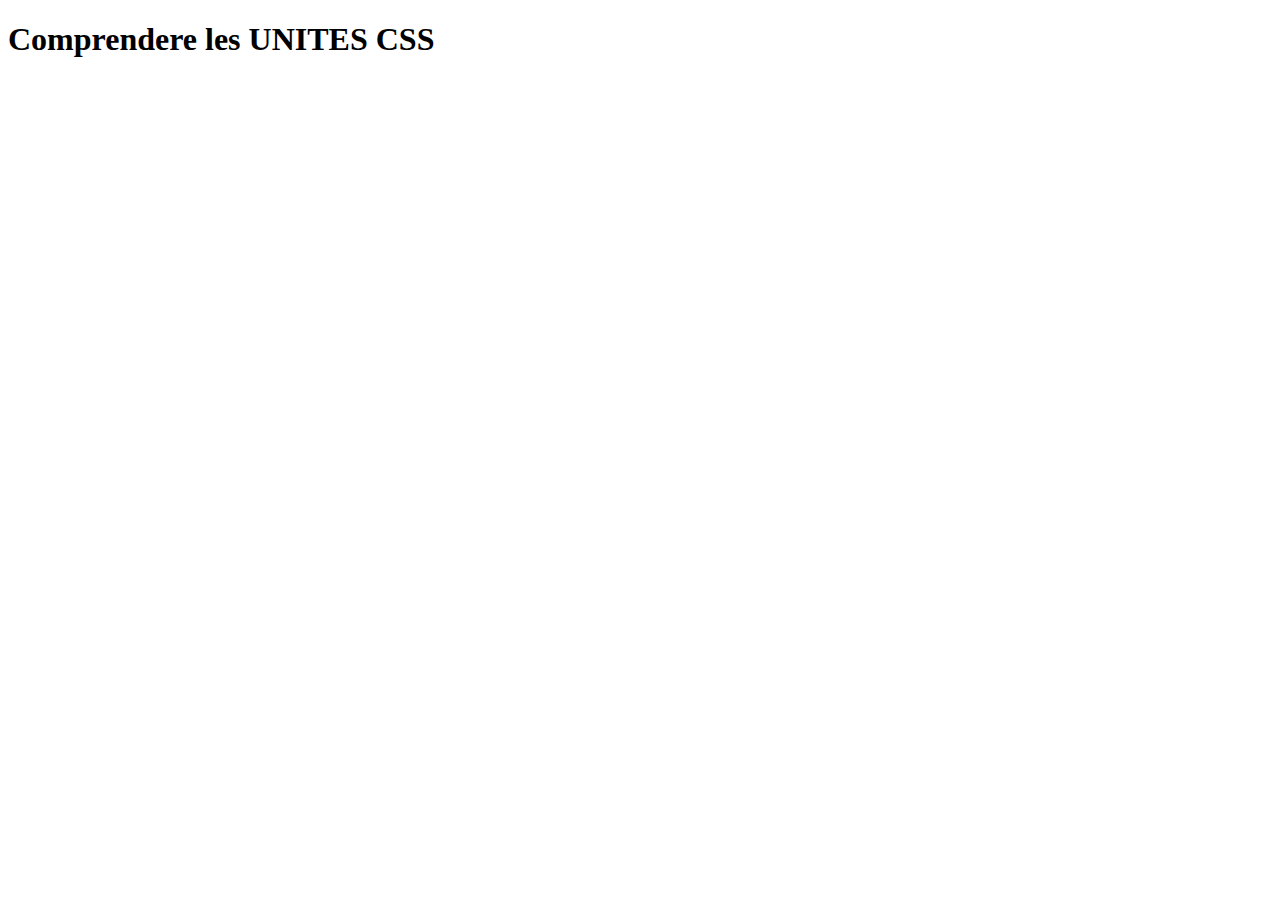
<file: css/css-units/index.html>
<!DOCTYPE html>
<html>
    <head>
        <title>CSS UNITES</title>
        <style>
         
        </style>
    </head>

    <body>
        <h1>Comprendere les UNITES CSS</h1>


    </body>
</html>
</file>
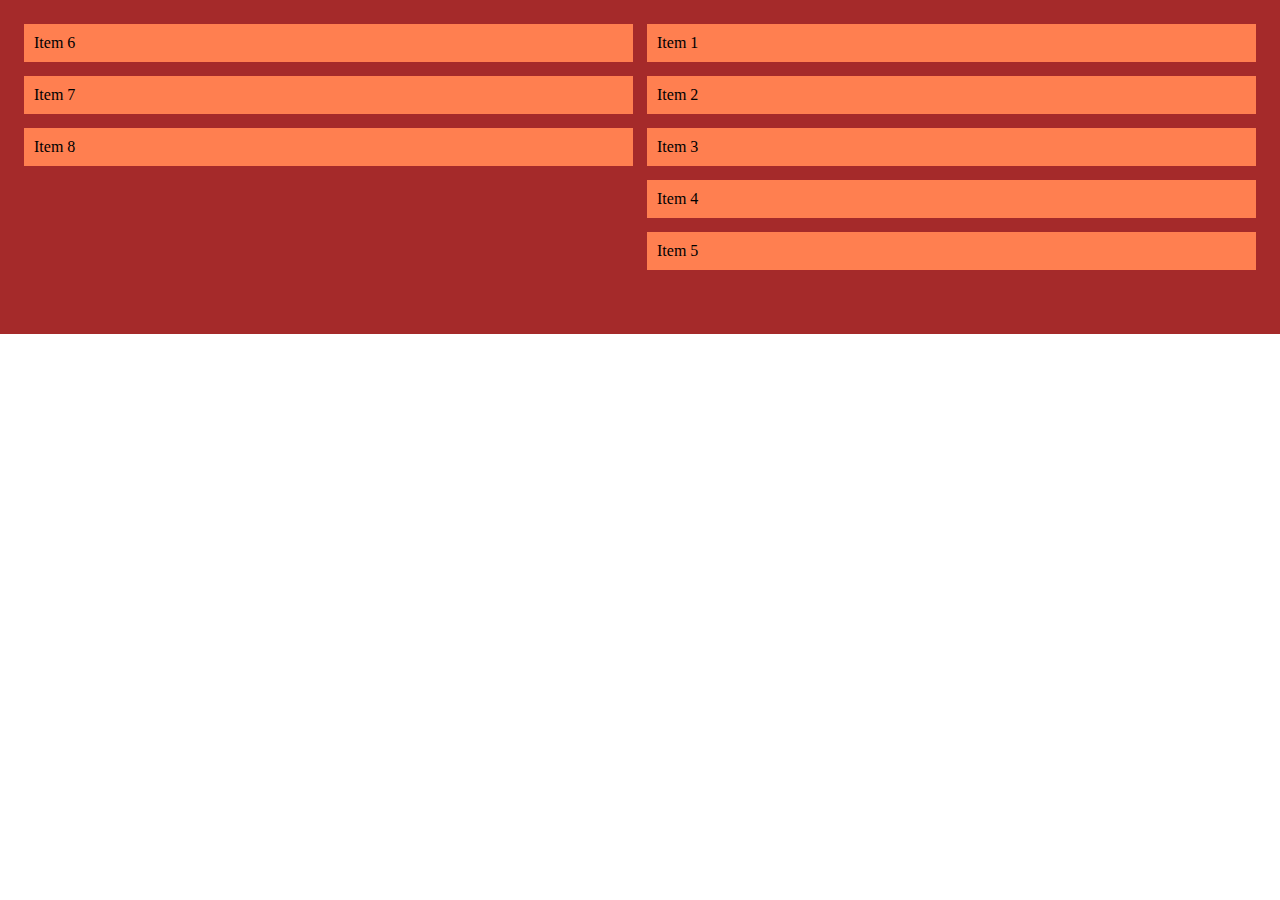
<file: css/flex/index.html>
<!DOCTYPE html>
<html lang="eng">
    <head>
        <meta charset="UTF-8">
        <meta name="viewport" content="width=divce-width,initial-scale=1.0"/>
        <title>Flexbox</title>
        <link rel="stylesheet" href="style.css" >
    </head>
    <body>
        <div class="container">
            <div class="item">Item 1</div>
            <div class="item">Item 2</div>
            <div class="item">Item 3</div>
            <div class="item">Item 4</div>
            <div class="item">Item 5</div>
            <div class="item">Item 6</div>
            <div class="item">Item 7</div>
            <div class="item">Item 8</div>
        </div>

    </body>
</html>
</file>
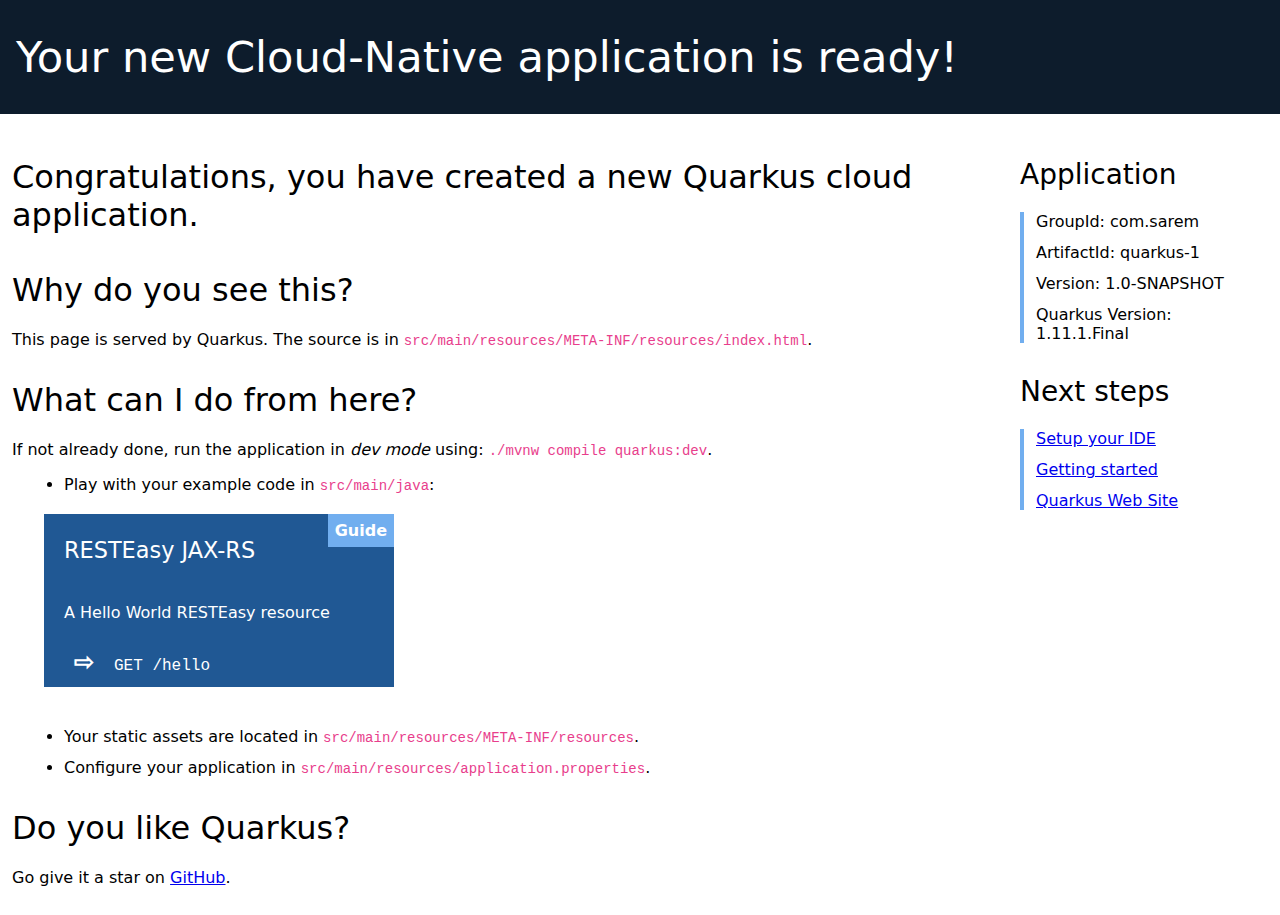
<file: quarkus-1/src/main/resources/META-INF/resources/index.html>
<!DOCTYPE html>
<html lang="en">
<head>
    <meta charset="UTF-8">
    <title>quarkus-1 - 1.0-SNAPSHOT</title>
    <style>
        h1, h2, h3, h4, h5, h6 {
            margin-bottom: 0.5rem;
            font-weight: 400;
            line-height: 1.5;
        }

        h1 {
            font-size: 2.5rem;
        }

        h2 {
            font-size: 2rem
        }

        h3 {
            font-size: 1.75rem
        }

        h4 {
            font-size: 1.5rem
        }

        h5 {
            font-size: 1.25rem
        }

        h6 {
            font-size: 1rem
        }

        .lead {
            font-weight: 300;
            font-size: 2rem;
        }

        .banner {
            font-size: 2.7rem;
            margin: 0;
            padding: 2rem 1rem;
            background-color: #0d1c2c;
            color: white;
        }

        body {
            margin: 0;
            font-family: -apple-system, system-ui, "Segoe UI", Roboto, "Helvetica Neue", Arial, sans-serif, "Apple Color Emoji", "Segoe UI Emoji", "Segoe UI Symbol", "Noto Color Emoji";
        }

        code {
            font-family: SFMono-Regular, Menlo, Monaco, Consolas, "Liberation Mono", "Courier New", monospace;
            font-size: 87.5%;
            color: #e83e8c;
            word-break: break-word;
        }

        .left-column {
            padding: .75rem;
            max-width: 75%;
            min-width: 55%;
        }

        .right-column {
            padding: .75rem;
            max-width: 25%;
        }

        .container {
            display: flex;
            width: 100%;
        }

        li {
            margin: 0.75rem;
        }

        .right-section {
            margin-left: 1rem;
            padding-left: 0.5rem;
        }

        .right-section h3 {
            padding-top: 0;
            font-weight: 200;
        }

        .right-section ul {
            border-left: 0.3rem solid #71aeef;
            list-style-type: none;
            padding-left: 0;
        }

        .examples {
            display: flex;
            flex-wrap: wrap;
            margin: 20px 0 20px -40px;
        }

        .example {
            display: flex;
            margin-left: 20px;
            margin-bottom: 20px;
            flex-direction: column;
            width: 350px;
            background-color: #205894;
            color: white;
        }

        .example code {
            color: lightgrey;
        }

        .example-header {
            padding: 20px;
            display: flex;
            position: relative;
        }

        .example-header h4 {
            margin: 0;
            font-size: 1.4rem;
            flex-grow: 1;
            line-height: 1.5;
        }

        .example-description {
            padding: 0 20px;
            flex-grow: 1;
        }

        .example-paths {
            display: flex;
            flex-direction: column;
        }

        .example-paths a {
            display: block;
            background-color: transparent;
            font-family: SFMono-Regular, Menlo, Monaco, Consolas, "Liberation Mono", "Courier New", monospace;
            color: white;
            padding: 10px;
            text-decoration: none;
        }

        .example-paths a:before {
            content: '⇨';
            font-weight: bold;
            font-size: 1.5rem;
            margin: 20px;
        }

        .example-paths a:hover {
            background-color: #0d1c2c;
        }

        .guide-link {
            background-color: #71aeef;
            position: absolute;
            color: white;
            text-decoration: none;
            top: 0;
            right: 0;
            padding: 7px;
            font-weight: bold;
        }

        .guide-link:hover {
            background-color: #0d1c2c;
        }
    </style>
</head>
<body>

<div class="banner lead">
    Your new Cloud-Native application is ready!
</div>

<div class="container">
    <div class="left-column">
        <p class="lead"> Congratulations, you have created a new Quarkus cloud application.</p>

        <h2>Why do you see this?</h2>

        <p>This page is served by Quarkus. The source is in
            <code>src/main/resources/META-INF/resources/index.html</code>.</p>

        <h2>What can I do from here?</h2>

        <p>If not already done, run the application in <em>dev mode</em> using: <code>./mvnw compile quarkus:dev</code>.
        </p>
        <ul>
            <li>Play with your example code in <code>src/main/java</code>:
                <div class="examples">
                    <div class="example">
                        <div class="example-header">
                            <h4>RESTEasy JAX-RS</h4>
                            <a href="https://quarkus.io/guides/rest-json" target="_blank" class="guide-link">Guide</a>
                        </div>
                        <div class="example-description">
                            <p>A Hello World RESTEasy resource</p>

                        </div>
                        <div class="example-paths">
                            <a href="/hello" class="path-link" target="_blank">GET /hello</a>
                        </div>
                    </div>

                </div>
            </li>
            <li>Your static assets are located in <code>src/main/resources/META-INF/resources</code>.</li>
            <li>Configure your application in <code>src/main/resources/application.properties</code>.</li>
        </ul>
        <h2>Do you like Quarkus?</h2>
        <p>Go give it a star on <a href="https://github.com/quarkusio/quarkus">GitHub</a>.</p>
    </div>
    <div class="right-column">
        <div class="right-section">
            <h3>Application</h3>
            <ul>
                <li>GroupId: com.sarem</li>
                <li>ArtifactId: quarkus-1</li>
                <li>Version: 1.0-SNAPSHOT</li>
                <li>Quarkus Version: 1.11.1.Final</li>
            </ul>
        </div>
        <div class="right-section">
            <h3>Next steps</h3>
            <ul>
                <li><a href="https://quarkus.io/guides/maven-tooling.html" target="_blank">Setup your IDE</a></li>
                <li><a href="https://quarkus.io/guides/getting-started.html" target="_blank">Getting started</a></li>
                <li><a href="https://quarkus.io" target="_blank">Quarkus Web Site</a></li>
            </ul>
        </div>
    </div>
</div>
</body>
</html>
</file>
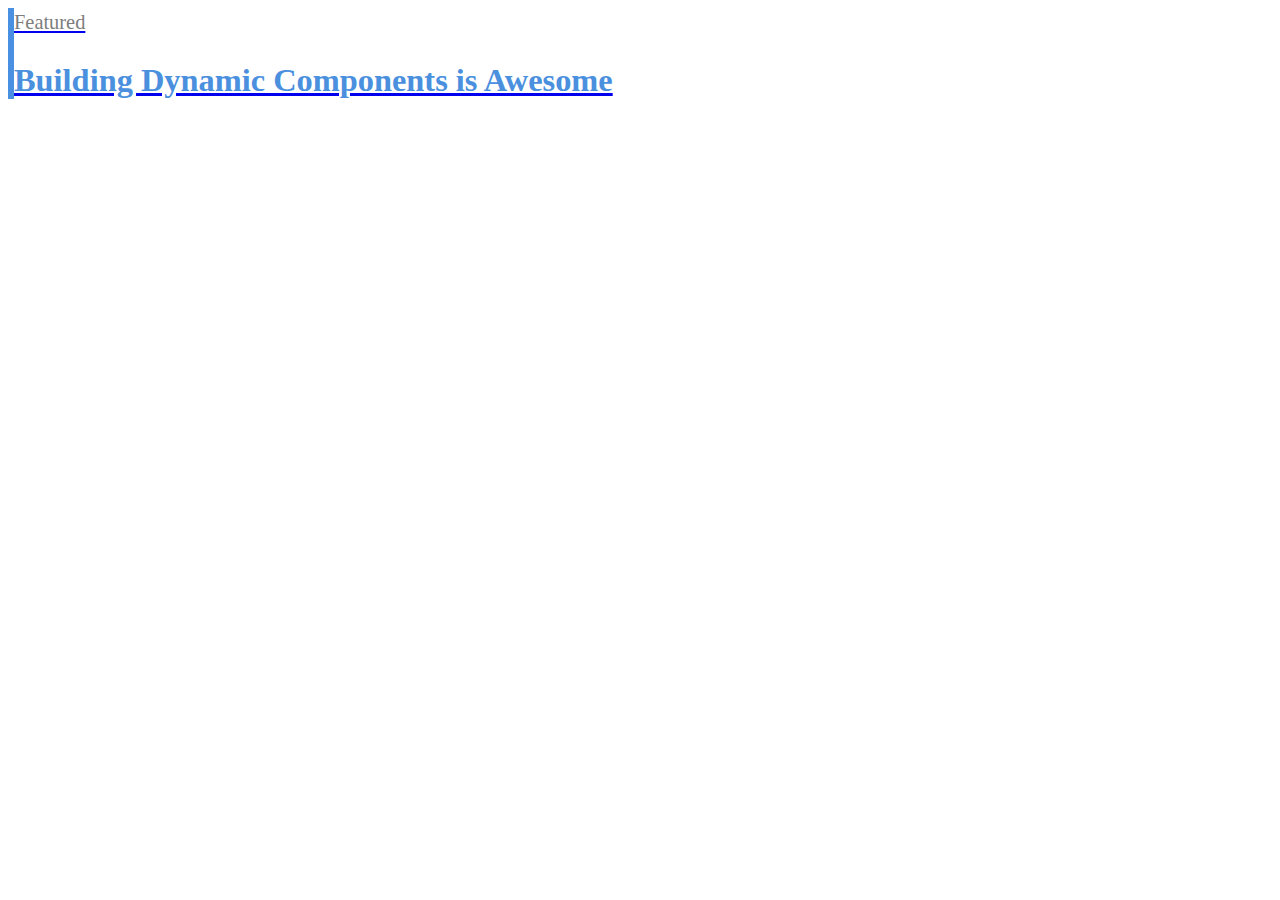
<file: css/css-units/example-unit-relative.html>
<!DOCTYPE html>
<html>
    <head>
        <title>CSS UNITES</title>
        <style>
          .post{
              font-size: 24px;
              border-left: 0.25em solid #4a90e2;
          }
          .post-category{
             /* font-size: 85%;*/
              font-size: 0.85em;
              color: #7d7d7d;
          }
          .post-title{
            /*   font-size: 135%; */
              font-size: 1.35em;
              font-weight: bold;
              color: #4a90de;
          }
        </style>
    </head>

    <body>
       <article class="post">
        <a href="#">
            <span class="post-category">Featured</span>
            <h2 class="post-title">Building Dynamic Components is Awesome</h2>
        </a>
       </article>
        
    </body>
</html>
</file>
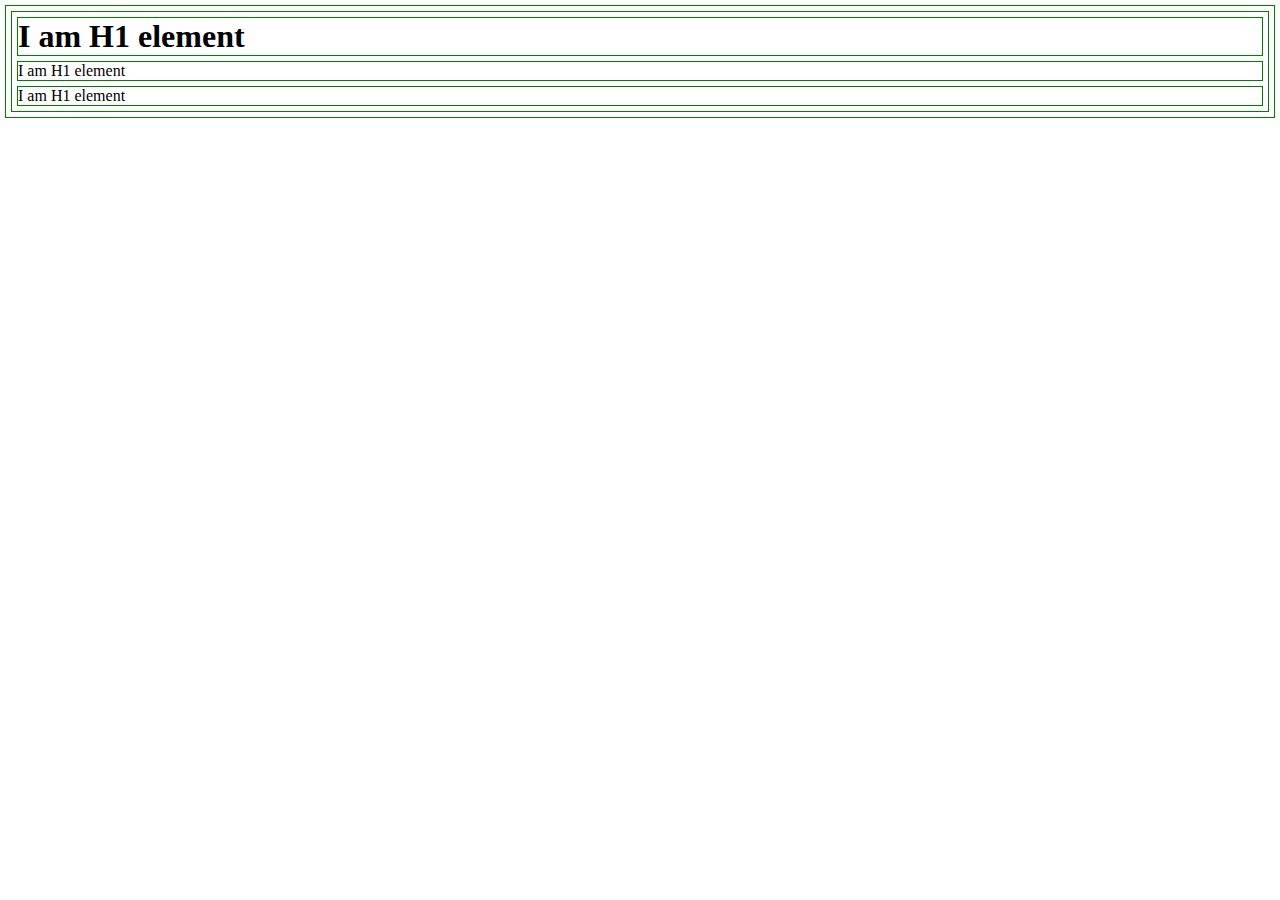
<file: css/css-units/selector-universel.html>
<!DOCTYPE html>
<html>
    <head>
        <title>Universal Selector: *</title>
        <style>
         *{
             border: 1px solid green;
             margin: 5px
         }
        </style>
    </head>

    <body>
        <h1>I am H1 element</h1>
        <div>I am H1 element</div>
        <p>I am H1 element</p>

    </body>
</html>
</file>
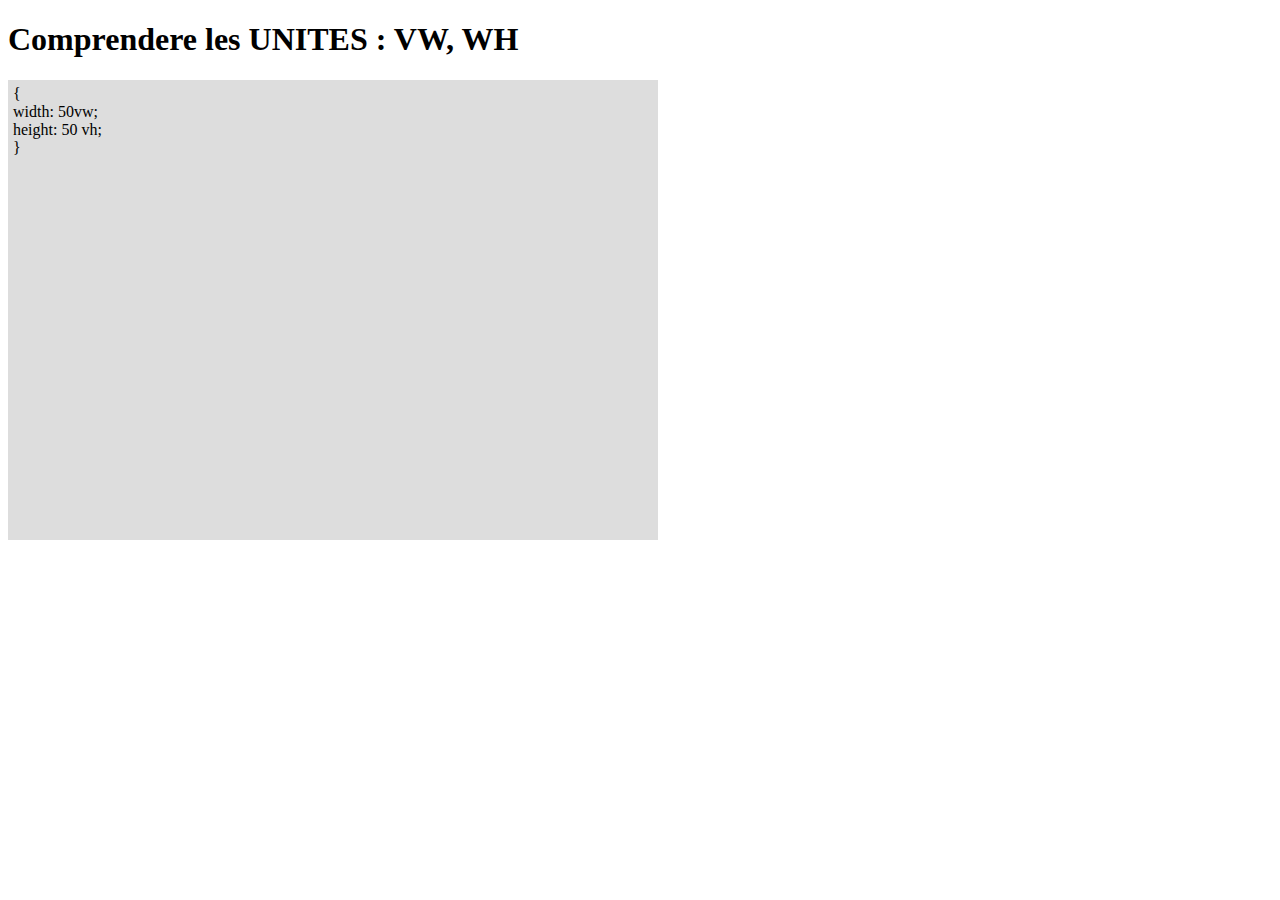
<file: css/css-units/vw-vh-example.html>
<!DOCTYPE html>
<html>
    <head>
        <title>CSS UNITES</title>
        <style>
          .my-div{
              width: 50vw;
              height: 50vh;
              padding: 5px;
              background-color: #ddd;
          }
        </style>
    </head>

    <body>
        <h1>Comprendere les UNITES : VW, WH</h1>
        <div class="my-div">
            { <br>
                width: 50vw; <br>
                height: 50 vh; <br>


            }
        </div>
        
    </body>
</html>
</file>
<file: css/flex/style.css>
body{
    margin: 0;
    padding: 0;
}
.container{
  background-color: brown;   
  padding: 17px;
   display: flex; 
   height: 300px;
   /* flex-direction: row; */
   /* flex-direction: row-reverse; */
   flex-direction: column;
  /*  flex-direction: column-reverse; */
  /* display: inline-flex; */

  /* flex-wrap: wrap ; */
  flex-wrap: wrap-reverse;


}
.item{
    background-color: coral;
    padding: 10px;
    margin: 7px;
}
</file>
